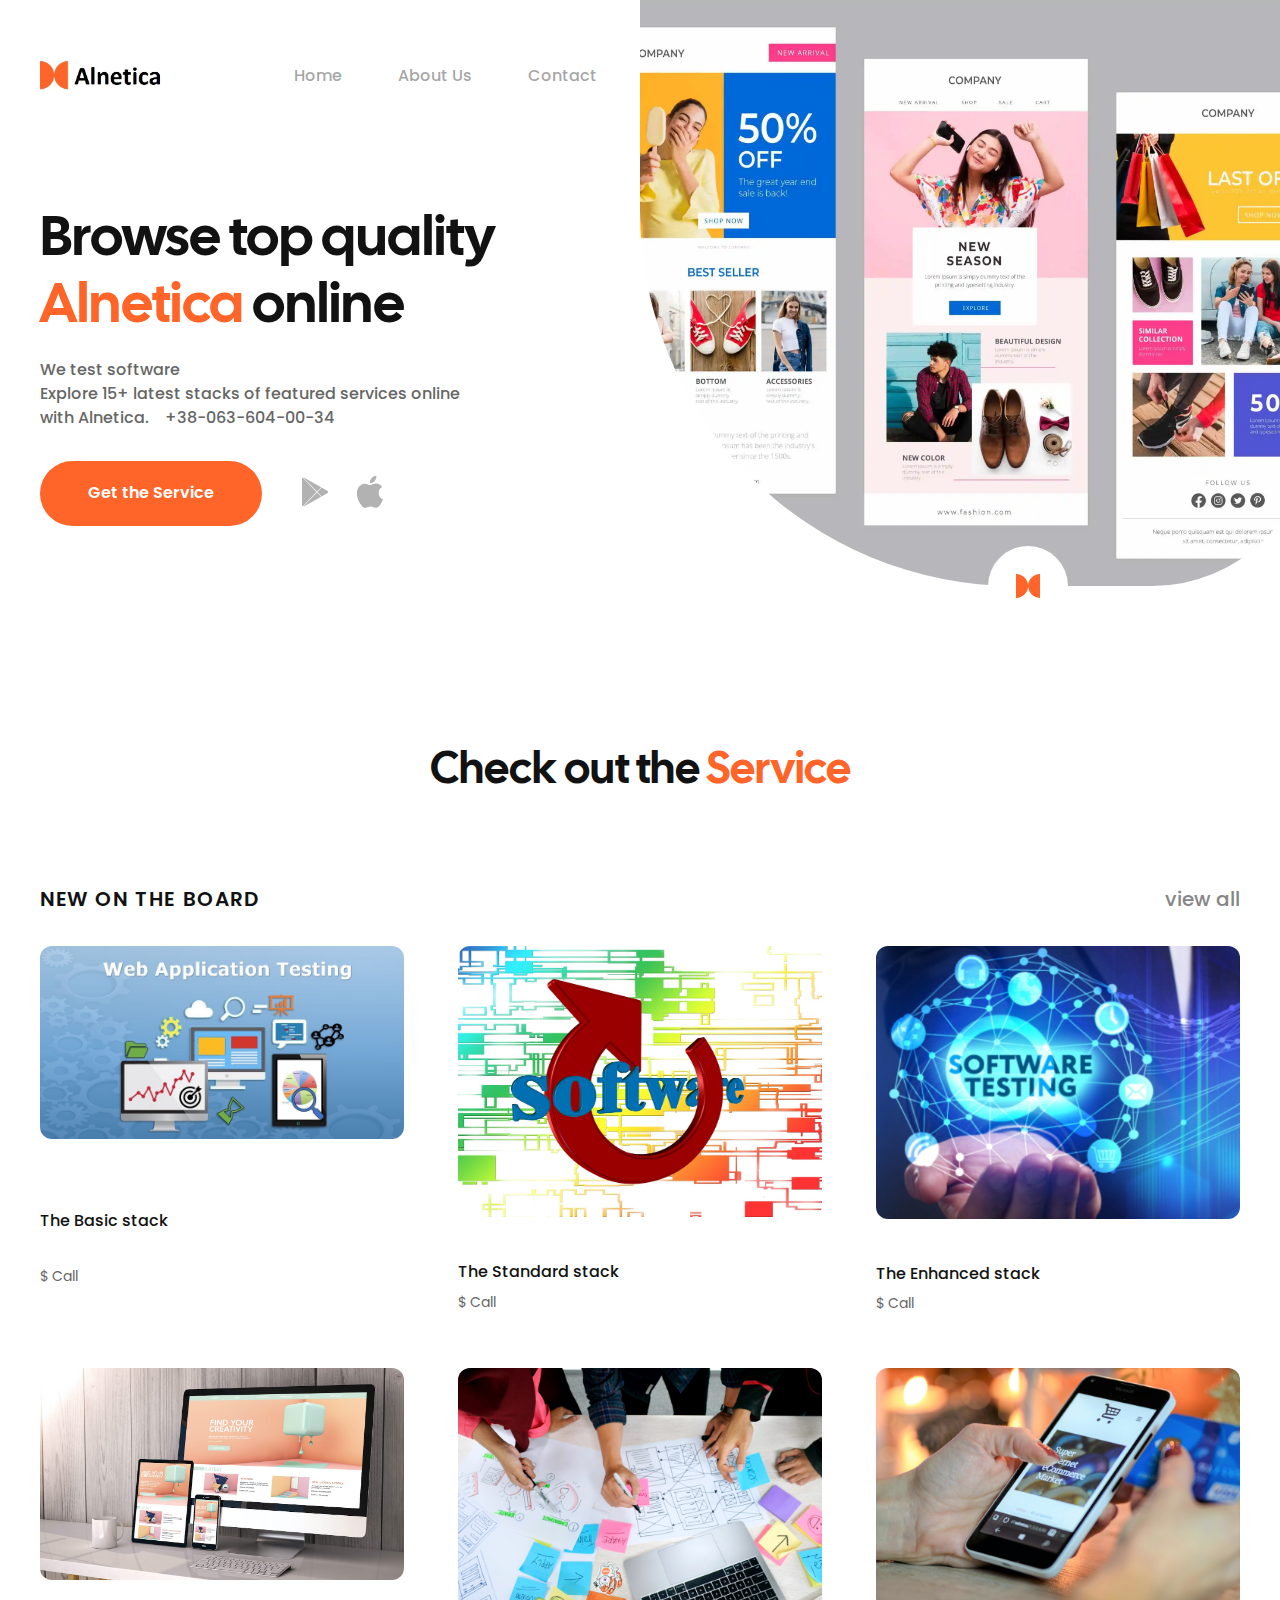
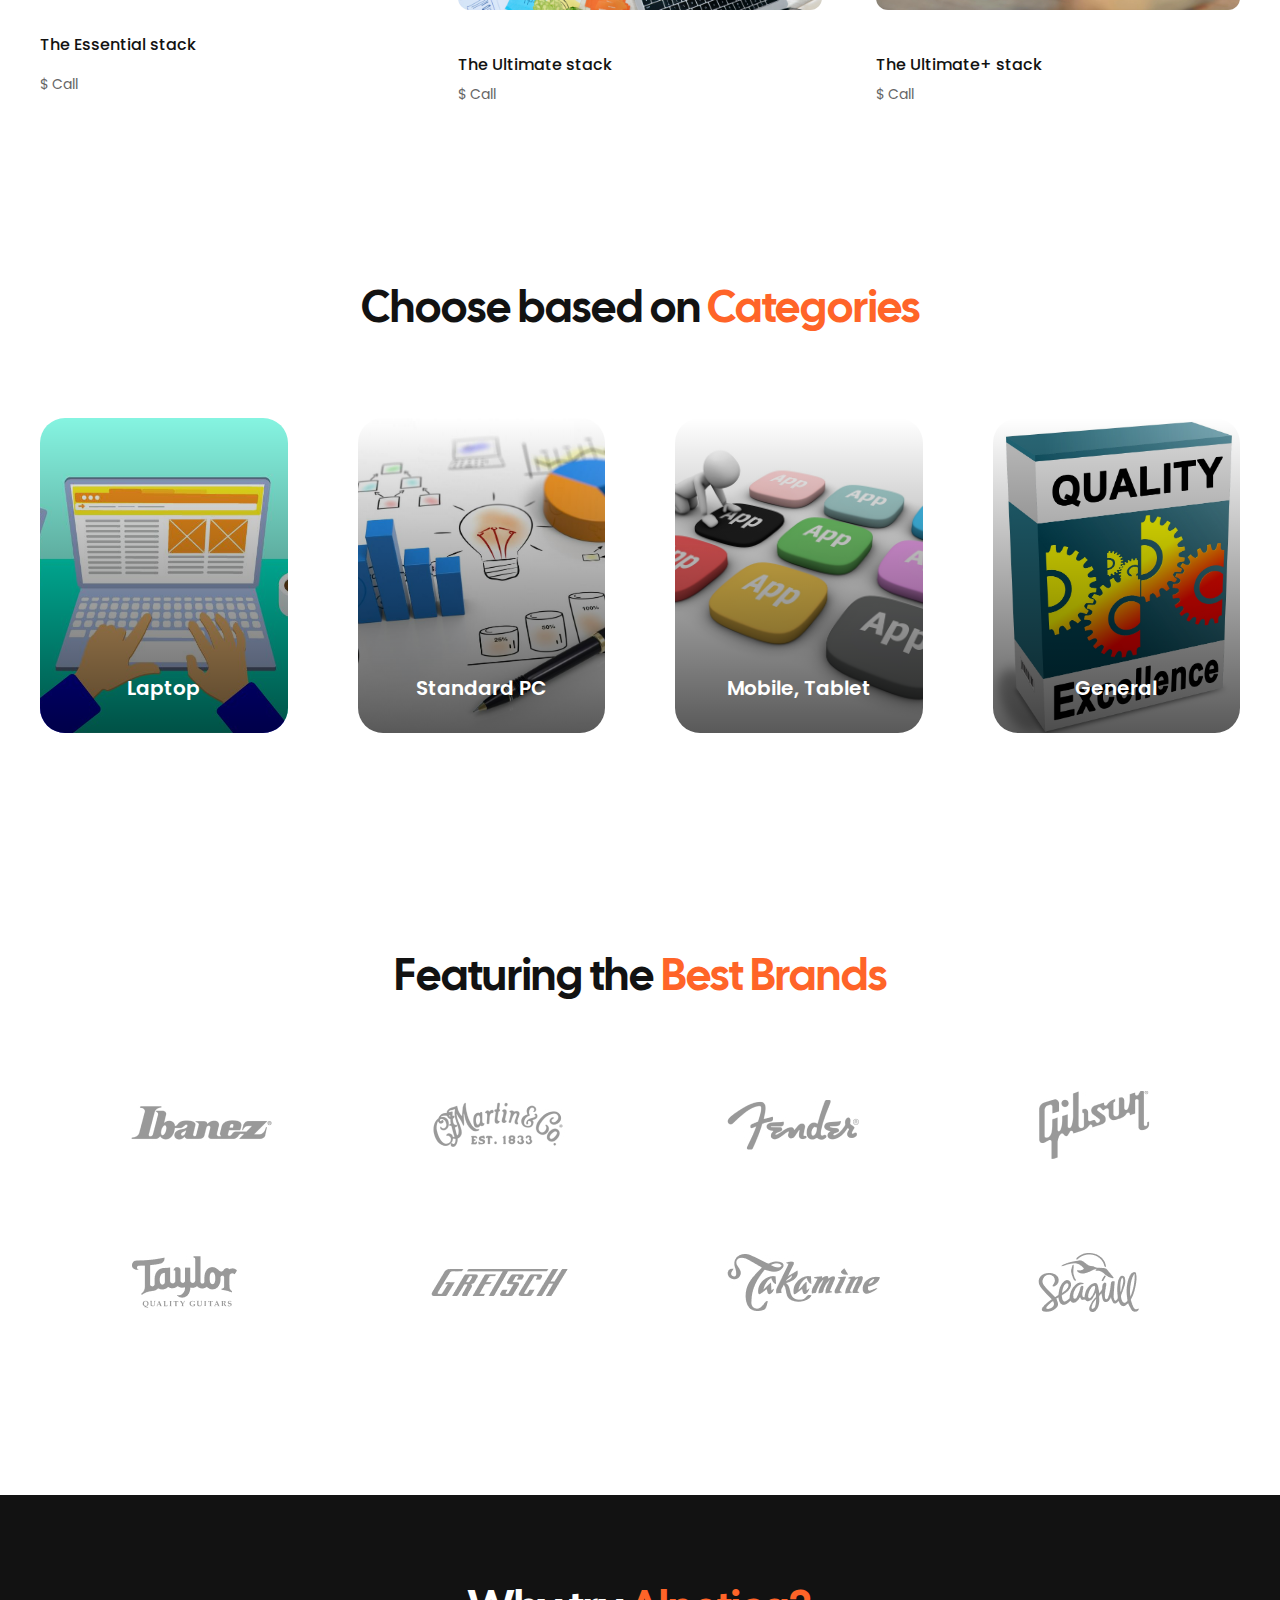
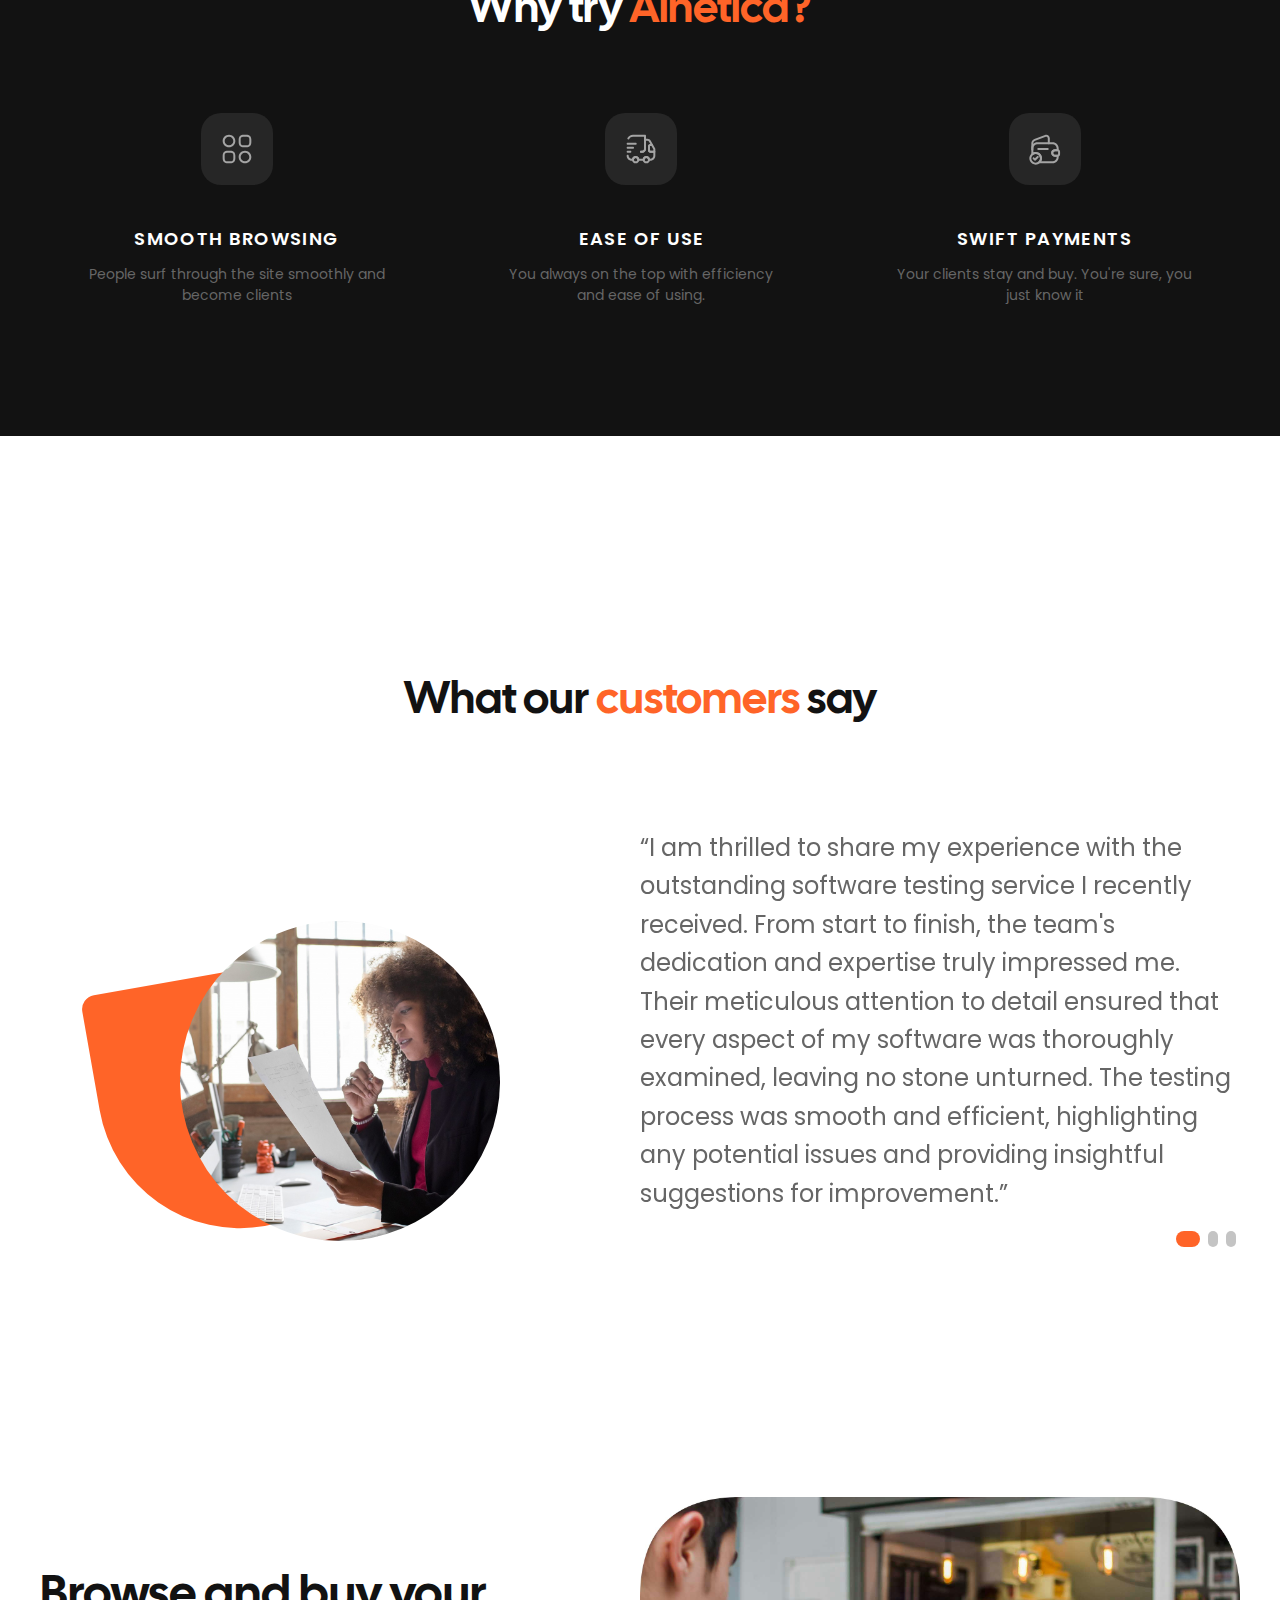
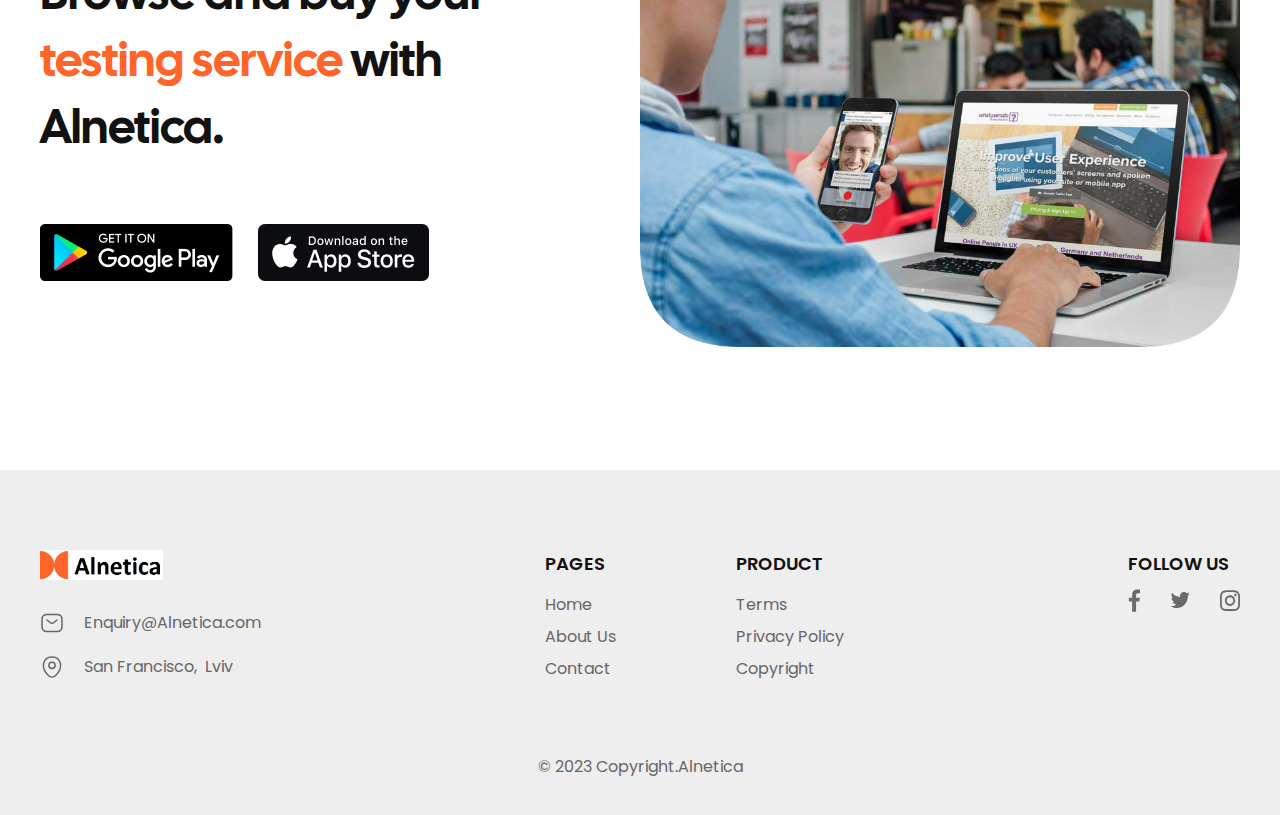
<file: index.html>
<!DOCTYPE html>
<html lang="en">
	<head>
		<meta charset="UTF-8">
		<meta http-equiv="X-UA-Compatible" content="IE=edge">
		<link rel="icon" href="img/favicon.svg" type="">
		<link rel="stylesheet" href="css/style.css">
		<meta name="viewport" content="width=device-width, initial-scale=1.0">
		<link rel="stylesheet" href="https://unpkg.com/swiper@8/swiper-bundle.min.css" />
		<title>Alnetica - Testing Software</title>
	</head>
	<body>
		<div class="wrapper">
			<header class="header">
				<div class="header__container">
					<a href="index.html" class="header__logo"><img src="img/logo.svg" alt="Logo"></a>
					<nav class="header__menu menu">
						<ul class="menu__list">
							<li class="menu__item"><a href="index.html" class="menu__link">Home</a></li>
							<li class="menu__item"><a href="pages/about.html" class="menu__link">About Us</a></li>
							<li class="menu__item"><a href="pages/contact.html" class="menu__link">Contact</a></li>
						</ul>
					</nav>
				</div>
			</header>
			<main class="page">
				<section class="page__main main">
					<div class="main__container">
						<div class="main__content">
							<h1 class="main__title">Browse top quality <span>Alnetica</span> online</h1>
							<p class="main__text"><bold>We test software</bold><br>Explore 15+ latest stacks of featured services online with Alnetica. &nbsp;&nbsp;  +38-063-604-00-34</p>
							<div class="main__actions actions-main">
								<a href="pages/contact.html" class="actions-main__button">Get the Service</a>
								<div class="actions-main__icon">
									<img src="img/main/google.svg" alt="Google Icon">
								</div>
								<div class="actions-main__icon">
									<img src="img/main/apple.svg" alt="Apple Icon">
								</div>
							</div>
						</div>
						<div class="main__decor">
							<div class="main__image">
								<img src="img/main/main-decor.png" alt="Main Decor">
							</div>
						</div>
					</div>
				</section>
				<section class="page__store store">
					<div class="store__container">
						<h2 class="store__title title">
							Check out the <span>Service</span>
						</h2>
						<div class="store__body body-store">
							<div class="body-store__header">
								<div class="body-store__title">NEW ON THE BOARD</div>
								<a href="" class="body-store__all">view all</a>
							</div>
							<div class="body-store__items">
								<div class="body-store__item item">
									<a href="" class="item__image">
										<img src="img/store/01.jpg" alt="Item">
									</a>
									<a href="" class="item__title">The Basic stack</a>
									<div class="item__price">$ Call</div>
								</div>
								<div class="body-store__item item">
									<a href="" class="item__image">
										<img src="img/store/02.jpg" alt="Item">
									</a>
									<a href="" class="item__title">The Standard stack</a>
									<div class="item__price">$ Call</div>
								</div>
								<div class="body-store__item item">
									<a href="" class="item__image">
										<img src="img/store/03.jpg" alt="Item">
									</a>
									<a href="" class="item__title">The Enhanced stack</a>
									<div class="item__price">$ Call</div>
								</div>
								<div class="body-store__item item">
									<a href="" class="item__image">
										<img src="img/store/04.jpg" alt="Item">
									</a>
									<a href="" class="item__title">The Essential stack</a>
									<div class="item__price">$ Call</div>
								</div>
								<div class="body-store__item item">
									<a href="" class="item__image">
										<img src="img/store/05.jpg" alt="Item">
									</a>
									<a href="" class="item__title">The Ultimate stack</a>
									<div class="item__price">$ Call</div>
								</div>
								<div class="body-store__item item">
									<a href="" class="item__image">
										<img src="img/store/06.jpg" alt="Item">
									</a>
									<a href="" class="item__title">The Ultimate+ stack</a>
									<div class="item__price">$ Call</div>
								</div>
							</div>
						</div>
					</div>
				</section>
				<section class="page__categories categories">
					<div class="categories__container">
						<h2 class="categories__title title">Choose based on <span>Categories</span></h2>
						<div class="categories__items">
							<a href="" class="categories__item item-category">
								<div class="item-category__title">Laptop</div>
								<div class="item-category__image">
									<img src="img/categories/01.jpg" alt="Category">
								</div>
							</a>
							<a href="" class="categories__item item-category">
								<div class="item-category__title">Standard PC</div>
								<div class="item-category__image">
									<img src="img/categories/02.jpg" alt="Category">
								</div>
							</a>
							<a href="" class="categories__item item-category">
								<div class="item-category__title">Mobile, Tablet</div>
								<div class="item-category__image">
									<img src="img/categories/03.jpg" alt="Category">
								</div>
							</a>
							<a href="" class="categories__item item-category">
								<div class="item-category__title">General</div>
								<div class="item-category__image">
									<img src="img/categories/04.jpg" alt="Category">
								</div>
							</a>
						</div>
					</div>
				</section>
				<section class="page__brands brands">
					<div class="brands__container">
						<h2 class="brands__title title">Featuring the <span>Best Brands</span></h2>
						<div class="brands__items">
							<div class="brands__item">
								<img src="img/brands/01.jpg" alt="Brand">
							</div>
							<div class="brands__item">
								<img src="img/brands/02.jpg" alt="Brand">
							</div>
							<div class="brands__item">
								<img src="img/brands/03.jpg" alt="Brand">
							</div>
							<div class="brands__item">
								<img src="img/brands/04.jpg" alt="Brand">
							</div>
							<div class="brands__item">
								<img src="img/brands/05.jpg" alt="Brand">
							</div>
							<div class="brands__item">
								<img src="img/brands/06.jpg" alt="Brand">
							</div>
							<div class="brands__item">
								<img src="img/brands/07.jpg" alt="Brand">
							</div>
							<div class="brands__item">
								<img src="img/brands/08.jpg" alt="Brand">
							</div>
						</div>
					</div>
				</section>
				<section class="page__why why">
					<div class="why__container">
						<h2 class="why__title title">Why try <span>Alnetica?</span></h2>
						<div class="why__items">
							<div class="why__item item-why">
								<div class="item-why__icon">
									<img src="img/why/01.svg" alt="Icon">
								</div>
								<div class="item-why__title">Smooth Browsing</div>
								<div class="item-why__text">People surf through the site smoothly and become clients</div>
							</div>
							<div class="why__item item-why">
								<div class="item-why__icon">
									<img src="img/why/02.svg" alt="Icon">
								</div>
								<div class="item-why__title">EASE OF USE</div>
								<div class="item-why__text">You always on the top with efficiency and ease of using.</div>
							</div>
							<div class="why__item item-why">
								<div class="item-why__icon">
									<img src="img/why/03.svg" alt="Icon">
								</div>
								<div class="item-why__title">SwiFT PAYMENTS</div>
								<div class="item-why__text">Your clients stay and buy. You're sure, you just know it</div>
							</div>
						</div>
					</div>
				</section>
				<section class="page__reviews reviews">
					<div class="reviews__container">
						<h2 class="reviews__title title">What our <span>customers</span> say</h2>
						<div class="reviews__swiper swiper-reviews swiper">
							<!-- Additional required wrapper -->
							<div class="swiper-reviews__wrapper swiper-wrapper">
								<!-- Slides -->
								<div class="swiper-reviews__slide slide-swiper-reviews swiper-slide">
									<div class="slide-swiper-reviews__picture">
										<div class="slide-swiper-reviews__image">
											<img src="img/reviews/01.jpg" alt="Reviews">
										</div>
									</div>
									<div class="slide-swiper-reviews__body">
										<div class="slide-swiper-reviews__text">
											“I am thrilled to share my experience with the outstanding software testing service I recently received. From start to finish, the team's dedication and expertise truly impressed me.

											Their meticulous attention to detail ensured that every aspect of my software was thoroughly examined, leaving no stone unturned. The testing process was smooth and efficient, highlighting any potential issues and providing insightful suggestions for improvement.”
										</div>
										<div class="slide-swiper-reviews__author">
											<div class="slide-swiper-reviews__name">Carly Mayers</div>
											<div class="slide-swiper-reviews__position">PROFESSIONAL MARKETER</div>
										</div>
									</div>
								</div>
								<div class="swiper-reviews__slide slide-swiper-reviews swiper-slide">
									<div class="slide-swiper-reviews__picture">
										<div class="slide-swiper-reviews__image">
											<img src="img/reviews/02.jpg" alt="Reviews">
										</div>
									</div>
									<div class="slide-swiper-reviews__body">
										<div class="slide-swiper-reviews__text">
											<p> “What truly set this service apart was their commitment to delivering a top-notch product. Their clear and concise communication kept me well-informed throughout the testing phase, instilling confidence in the reliability of my software. It's evident that they take pride in their work and genuinely care about the success of their clients.”</p>
								
										</div>
										<div class="slide-swiper-reviews__author">
											<div class="slide-swiper-reviews__name">Debby Ortega</div>
											<div class="slide-swiper-reviews__position">TRADEMARK OWNER</div>
										</div>
									</div>
								</div>
								<div class="swiper-reviews__slide slide-swiper-reviews swiper-slide">
									<div class="slide-swiper-reviews__picture">
										<div class="slide-swiper-reviews__image">
											<img src="img/reviews/03.jpg" alt="Reviews">
										</div>
									</div>
									<div class="slide-swiper-reviews__body">
										<div class="slide-swiper-reviews__text">
											“Thanks to their diligent efforts, I can now release my software with full confidence in its functionality and stability. I am incredibly grateful for the exceptional software testing service I received and would wholeheartedly recommend them to anyone seeking a reliable, thorough, and professional testing partner.”
										</div>
										<div class="slide-swiper-reviews__author">
											<div class="slide-swiper-reviews__name">Max Hilt</div>
											<div class="slide-swiper-reviews__position">PROFESSIONAL ARTIST</div>
										</div>
									</div>
								</div>
							</div>
							<!-- If we need pagination -->
							<div class="swiper-reviews__pagination swiper-pagination"></div>
						</div>
					</div>
				</section>
				<section class="page__favorite favorite">
					<div class="favorite__container">
						<div class="favorite__body">
							<h2 class="favorite__title title">Browse and buy your <span>testing service</span> with Alnetica.</h2>
							<div class="favorite__apps apps-favorite">
								<a href="" class="apps-favorite__item">
									<img src="img/favorite/google.jpg" alt="google">
								</a>
								<a href="" class="apps-favorite__item">
									<img src="img/favorite/apple.jpg" alt="apple">
								</a>
							</div>
						</div>
						<div class="favorite__images">
							<img src="img/favorite/image.jpg" alt="Image">
						</div>
					</div>
				</section>
			</main>
			<footer class="footer">
				<div class="footer__container">
					<div class="footer__body body-footer">
						<div class="body-footer__column">
							<a href="index.html" class="body-footer__logo">
								<img src="img/logo.svg" alt="Footer Logo">
							</a>
							<ul class="body-footer__contacts contacts-footer">
								<li class="contacts-footer__item">
									<a href="mailto:enquiry@Alnetica.com" class="contacts-footer__link contacts-footer__link_mail">Enquiry@Alnetica.com</a>
								</li>
								<li class="contacts-footer__item">
									<a href="#" class="contacts-footer__link contacts-footer__link_location">San Francisco, &nbspLviv</a>
								</li>
							</ul>
						</div>
						<div class="body-footer__column body-footer__column_full">
							<nav class="body-footer__menu menu-footer">
								<div class="menu-footer__column">
									<div class="menu-footer__title">Pages</div>
									<ul class="menu-footer__list">
										<li class="menu-footer__item">
											<a href="index.html" class="menu-footer__link">Home</a>
										</li>
										<li class="menu-footer__item">
											<a href="pages/about.html" class="menu-footer__link">About Us</a>
										</li>
										<li class="menu-footer__item">
											<a href="pages/contact.html" class="menu-footer__link">Contact</a>
										</li>
									</ul>
								</div>
								<div class="menu-footer__column">
									<div class="menu-footer__title">Product</div>
									<ul class="menu-footer__list">
										<li class="menu-footer__item">
											<a href="pages/terms.html" class="menu-footer__link">Terms</a>
										</li>
										<li class="menu-footer__item">
											<a href="pages/privacypolicy.html" class="menu-footer__link">Privacy Policy</a>
										</li>
										<li class="menu-footer__item">
											<a href="pages/copyright.html" class="menu-footer__link">Copyright</a>
										</li>
									</ul>
								</div>
							</nav>
						</div>
						<div class="body-footer__column">
							<div class="body-footer__social social-footer">
								<div class="social-footer__title">Follow us</div>
								<div class="social-footer__items">
									<a href="https://www.facebook.com/" class="social-footer__item">
										<img src="img/footer/social//01.svg" alt="">
									</a>
									<a href="https://twitter.com/" class="social-footer__item">
										<img src="img/footer/social//02.svg" alt="">
									</a>
									<a href="https://www.instagram.com/" class="social-footer__item">
										<img src="img/footer/social//03.svg" alt="">
									</a>
								</div>
							</div>
						</div>
					</div>
					<div class="footer__copy">
						© 2023 Copyright.Alnetica
					</div>
				</div>
			</footer>
		</div>
		<script src="https://unpkg.com/swiper@8/swiper-bundle.min.js"></script>
		<script src="js/script.js"></script>
	</body>
</html>
</file>
<file: css/style.css>
@import url(https://fonts.googleapis.com/css?family=Poppins:regular,500,600&display=swap);

@font-face {
	font-family: CalSans;
	font-display: swap;
	src: url("../fonts/CalSans-SemiBold.woff2") format("woff2"), url("../fonts/CalSans-SemiBold.woff") format("woff");
	font-weight: 400;
	font-style: normal;
}

*,
*::before,
*::after {
	margin: 0;
	padding: 0;
	border: none;
	box-sizing: border-box;
}

html,
body {
	height: 100%;
	min-width: 320px;
}
body {
	line-height: 1;
	font-family: Poppins;
	color: #666666;
}
a {
	text-decoration: none;
}
li {
	list-style: none;
}
/* ---------------------------------------- */
.wrapper {
	overflow: hidden;
	min-height: 100%;
	display: flex;
	flex-direction: column;
}
/* ------------------------------------------- */

.title{
	font-family: CalSans;
	color: #121212;
	text-align: center;
	font-size: 44px;
	line-height: 1.2;
}
.title span{
	color: #FF6428;
}
@media (max-width: 767.98px){
	.title {
		font-size: 38px;
	}
}

/* ---------------------------------------- */
.page {
	flex: 1 1 auto;
}
.page__main {}
.page__store {}
.page__categories {}
.page__brands {}
.page__why {}
.page__reviews {}
.page__favorite{}
/* ---------------------------------------- */
[class*="__container"] {
	max-width: 1230px;
	margin: 0 auto;
	padding: 0px 15px;
}

/* ---------------------------------------- */
.header {
	position: absolute;
	top: 0;
	left: 0;
	width: 100%;
	z-index: 50;
}
.header__container {
	padding-top: 5px;
	padding-bottom: 5px;
	display: flex;
	gap: 131px;
	align-items: center;
	min-height: 152px;
}
.header__logo {}
.header__menu {}

.menu {
	padding: 10px 15px 10px 0px;
	border-radius: 5px;
	background-color: rgba(255, 255, 255, 0.8);
}
.menu__list {
	display: flex;
	column-gap: 56px;
	row-gap: 10px;
	flex-wrap: wrap;
}
.menu__item {}
.menu__link {
	color: rgba(18, 18, 18, 0.4);
	font-weight: 500;
}
.menu__link:hover {
	text-decoration: underline;
}
@media (max-width: 1092px) {
	.header__container {
		gap: 50px;
		min-height: 100px;
	}

	.menu__list {
		column-gap: 40px;
	}
}
@media (max-width: 767.98px) {
	.header__container {
		min-height: 65px;
	}
}
@media (max-width:479.98px) {
	.header__container {
		gap: 15px;
	}

	.menu {
		padding: 0;
	}
	.menu__list {
		column-gap: 20px;
	}

	.header__logo {
		width: 28px;
		flex: 0 0 28px;
		overflow: hidden;
	}
}
/* ------------------------------------------- */
.main {
	padding-bottom: 80px;
}
@media (max-width: 991.98px){
	.main {padding-bottom: 50px;}
}
@media (max-width: 767.98px) {
	.main {
		padding-bottom: 30px;
	}
}

.main__container {
	display: flex;
}

.main__content {
	flex: 0 1 50%;
	align-self: flex-end;
	padding-top: 120px;
	padding-bottom: 60px;
	padding-right: 20px;
}

.main__title {
	font-family: CalSans;
	color: #121212;
	font-size: 56px;
	line-height: 1.2;
}

.main__title span {
	color: #FF6428;
}

.main__title:not(:last-child) {
	margin-bottom: 16px;
}

.main__text {
	line-height: 24px;
	font-weight: 500;
	max-width: 420px;
}

.main__text:not(:last-child) {
	margin-bottom: 31px;
}

.main__actions {}

.actions-main {
	display: flex;
	align-items: center;
}

.actions-main__button {
	text-align: center;
	padding: 18.5px 48px;
	background-color: #FF6428;
	border-radius: 40px;
	color: #fff;
	font-weight: 600;
	line-height: 28px;
	transition: all 0.3s ease 0s;
}
.actions-main__button:hover{
	background-color: #ba4619;
}

.actions-main__button:not(:last-child) {
	margin-right: 40px;
}

.actions-main__icon {}

.actions-main__icon:not(:last-child) {
	margin-right: 27px;
}

.main__decor {
	flex: 0 1 50%;
}

.main__image {
	/* display: inline-block; */
	position: relative;
	margin-right: -135px;
	max-width: 672px;
	padding-bottom: 97.6%;
}

.main__image img {
	position: absolute;width: 100%;height: 100%;top: 0;left: 0;
	object-fit: cover;
	border-radius: 0 0 160px 375px;
}

.main__image::after {
	content: "";
	background: url('../img/main/decor.svg') 0 0 no-repeat;
	width: 80px;
	height: 80px;
	right: 36.3%;
	bottom: 0;
	transform: translate(0, 50%);
	position: absolute;
}

@media (max-width: 1092px) {
	.main__image img {
		width: 100%;
	}

	.main__content {
		flex: 0 0 60%;
		padding-bottom: 0;
	}

	.main__decor {
		flex: 0 0 40%;
	}
}

@media (max-width: 767.98px) {
	.main__content {
		flex: 1 1 100%;
		padding-right: 0;
		padding-top: 80px;
	}

	/*.main__decor {
		display: none;
	}*/

	.main__title {
		font-size: 44px;
	}
}
@media (max-width: 479.98px) {
	.actions-main {
		flex-wrap: wrap;
		justify-content: center;
	}

	.actions-main__button {
		flex: 1 1 100%;
	}
	.actions-main__button:not(:last-child) {
		margin-right: 0px;
		margin-bottom: 15px;
	}
}
/* ------------------------------------------- */
.store {
	padding-top: 80px;
	padding-bottom: 90px;
}
.store__container {}
.store__title {
	margin-bottom: 86px;
}
.store__body {}

.body-store {}
.body-store__header {
	margin-bottom: 32px;
	display: flex;
	flex-wrap: wrap;
	align-items: center;
	justify-content: space-between;
	gap: 15px;
}
.body-store__title {
	letter-spacing: 0.08em;
	font-size: 20px;
	line-height: 1.5;
	text-transform: uppercase;
	color: #121212;
	font-weight: 600;
}
.body-store__all {
	color: #868686;
	font-size: 20px;
	line-height: 1.5;
	font-weight: 500;
}
.body-store__items {
	display: grid;
	grid-template-columns: repeat(3, 1fr);
	gap: 54px;
}
.body-store__item {}

.item {
	display: grid;
}
.item__image {
	text-align: center;
}
.item__image img{
	max-width: 100%;
	border-radius: 12px;
}
.item__image:not(:last-child){
	margin-bottom: 40px;
}

.item__title {
	color: #121212;
	font-weight: 500;
	font-size: 16px;
	line-height:1.5;
	justify-self: start;
}
.item__title:not(:last-child) {
	margin-bottom: 7px;
}
.item__title:hover{
	text-decoration: underline;
}
.item__price {
	font-size: 14px;
	line-height: 21px;
}
@media (max-width: 991.98px) {
	.store{
		padding-top:50px;
		padding-bottom: 50px;
	}
	.store__title {
		margin-bottom: 50px;
	}
	.body-store__items {
		grid-template-columns: repeat(2, 1fr);
	}
}

@media (max-width: 767.98px) {
	.store {
		padding-top: 30px;
		padding-bottom: 30px;
	}
	.store__title {
		margin-bottom: 20px;
	}
	.item__image:not(:last-child) {
		margin-bottom: 20px;
	}
}
@media (max-width: 560px) {
	.body-store__items {
		grid-template-columns: repeat(1, 1fr);
	}
}

/* ----------------------------------------------- */

.categories {
	padding-top: 90px;
	padding-bottom: 110px;
}
.categories__container {}
.categories__title {
	margin-bottom: 80px;
}
.categories__items {
	display: grid;
	grid-template-columns: repeat(4, 1fr);
	column-gap: 70px;
	row-gap: 35px;
}

.categories__item {}

.item-category {
	position: relative;
}

.item-category:hover .item-category__image img{
	transform: scale(1.1);
}
.item-category__title {
	text-align: center;
	position: absolute;
	bottom: 0;
	left: 0;
	padding: 30px 20px;
	color: #fff;
	font-size: 20px;
	line-height: 1.5;
	font-weight: 600;
	z-index: 3;
	width: 100%;
}

.item-category__image {
	position: relative;
	overflow: hidden;
	border-radius: 25px;
	padding-bottom: 127%;
}
.item-category__image::before{
	content:"";
	position: absolute;
	top: 0;
	left: 0;
	width: 100%;
	height: 100%;
	z-index: 2;
	background: linear-gradient(to bottom, rgba(0, 0, 0, 0) 0%, rgba(0, 0, 0, 0.65) 100%);
}
.item-category__image img{
	transition: all 0.3s ease 0s;
	position: absolute;width: 100%;height: 100%;top: 0;left: 0;
	object-fit: cover;
}
@media (max-width: 1230px){
	.categories__items {
		column-gap:40px;
	}  
}
@media (max-width: 991.98px) {
	.categories {
		padding-top: 50px;
		padding-bottom: 50px;
	}
.categories__title {
		margin-bottom: 50px;
	}
	.categories__items {
		column-gap: 30px;
	}
	.categories__items {
		grid-template-columns: repeat(2, 1fr);
	}
}
@media (max-width: 767.98px) {
	.categories {
		padding-top: 30px;
		padding-bottom: 30px;
	}
	.categories__title {
		margin-bottom: 20px;
	}
}
@media (max-width: 479.98px) {
	.categories__items {
		row-gap: 20px;
		grid-template-columns: repeat(1, 1fr);
	}
}

/* ---------------------------------------------- */
.brands {
	padding-top:110px;
	padding-bottom: 180px;
}
.brands__container {}
.brands__title {
	margin-bottom: 75px;
}
.brands__items {
	max-width: 1020px;
	margin: 0 auto;
	display: grid;
	grid-template-columns: repeat(4,auto);
	align-items: center;
	justify-content: space-between;
	column-gap: 20px;
	row-gap: 80px;
}
.brands__item {}
.brands__item img{
	max-width: 100%;
}

@media (max-width: 991.98px){
	.brands {
		padding-top: 50px;
		padding-bottom: 50px;
	}
	.brands__title {
		margin-bottom: 40px;
	}
	.brands__items {
		row-gap: 50px;
		grid-template-columns: repeat(3, auto);
	}
}
@media (max-width: 767.98px) {
	.brands {
		padding-top: 30px;
		padding-bottom: 30px;
	}
	.brands__title {
		margin-bottom:20px;
	}
}
@media (max-width:600px) {
	.brands__items {
		row-gap: 20px;
		justify-content: center;
		grid-template-columns: repeat(2, auto);
	}
}

/* --------------------------------------- */
.why {
	background-color: #121212;
	padding-top: 90px;
	padding-bottom: 90px;
}
.why__container {}
.why__title {
	margin-bottom: 35px;
	color: #fff;
}
.why__items {
	display: grid;
	grid-template-columns: repeat(3,auto);
	justify-content: space-between;
	gap: 30px;
}
.why__item {}

.item-why {
	display: grid;
	justify-items: center;
	padding: 40px;
	text-align: center;
}
.item-why__icon {
	background: #262626;
	border-radius: 20px;
	display: flex;
	width: 72px;
	height: 72px;
	justify-content:center;
	align-items: center;
}
.item-why__icon:not(:last-child){
	margin-bottom: 40px;
}

.item-why__title {
	text-transform: uppercase;
	font-weight: 600;
	color: #fff;
	font-size: 18px;
	line-height: 1.5;
	letter-spacing: 0.08em;
}
.item-why__title:not(:last-child) {
	margin-bottom: 12px;
}
.item-why__text {
	font-size: 14px;
	line-height: 1.5;
}
@media (max-width: 991.98px) {
	.why {
		padding-top: 50px;
		padding-bottom: 50px;
	}
	.why__items {
		grid-template-columns: repeat(2, auto);
	}
}
@media (max-width: 767.98px) {
	.item-why {
		padding: 20px;
	}
	.why__items {
		justify-content: stretch;
		grid-template-columns: repeat(1, auto);
	}
}

/* ----------------- */
.reviews {
	padding-top: 240px;
	padding-bottom:240px;
}
.reviews__container {}

.reviews__title {
	margin-bottom: 100px;
}

.reviews__swiper {}

.swiper-reviews {}
.swiper-reviews__wrapper {}
.swiper-reviews__slide {
	
}
.slide-swiper-reviews {
	display: flex;
}
.slide-swiper-reviews__picture {
	overflow: hidden;
	flex: 0 1 50%;
	display: flex;
	justify-content:center;
	align-items: center;
}
.slide-swiper-reviews__image {
	width: 320px;
	height: 320px;
	position: relative;
}
.slide-swiper-reviews__image::before{
	content: "";
	position: absolute;
	width:285px;
	height: 257px;
	top: 50px;left: -80px;
	transform: rotate(-10deg);
	background-color: #FF6428;
	border-radius: 40px 0px 400px 400px;
}
.slide-swiper-reviews__image img{
	border-radius: 50%;
	position: absolute;
	width: 100%;
	height: 100%;
	top: 0;left: 0;
	object-fit: center;
}
.slide-swiper-reviews__body {
	flex: 0 1 50%;
}
.slide-swiper-reviews__text {

	font-size: 24px;
	line-height: 160%;
}
.slide-swiper-reviews__text p:not(:last-child) {
	margin-bottom: 15px;
}
.slide-swiper-reviews__text:not(:last-child){
	margin-bottom: 56px;
}

.slide-swiper-reviews__author {

}
.slide-swiper-reviews__name {
	font-weight: 600;
	font-size: 24px;
	line-height: 160%;
	color: #000;
}
.slide-swiper-reviews__name:not(:last-child) {
	margin-bottom: 8px;
}
.slide-swiper-reviews__position {
	color: #868686;
	font-size: 18px;
	letter-spacing: 0.08em;
	font-weight: 500;
	text-transform: uppercase;
}

.swiper-reviews__pagination {
	display: flex;
	transform: translate(0px,-100%);
	justify-content: flex-end;
}
.swiper-reviews__pagination .swiper-pagination-bullet{
	opacity: 1;
	background: #C4C4C4;
	border-radius: 20px;
	flex: 0 0 10px;
	height: 16px;
	transition: all 0.3s ease 0s;
}
.swiper-reviews__pagination .swiper-pagination-bullet-active{
	background: #FF6428;
	flex: 0 0 24px;
}
@media (max-width: 1230px) {
	.reviews__swiper.swiper {
		margin-left: -15px;
	}
}
@media (max-width: 991.98px) {
	.reviews {
		padding-top: 80px;
		padding-bottom: 80px;
	}
	.reviews__title {
		margin-bottom: 50px;
	}
	.slide-swiper-reviews__body{
		padding-left: 15px;
	}
	.slide-swiper-reviews {
		flex-direction: column;
		
	}
	.slide-swiper-reviews__picture {
		margin-bottom: 25px;
	}
	.swiper-reviews__pagination.swiper-pagination {
		position: relative;
		bottom: 0;
		justify-content: center;
		transform: translate(0px,0px);
		padding-top: 35px;
	}
}
@media (max-width: 767.98px) {
	.reviews {
		padding-top: 30px;
		padding-bottom: 30px;
	}
	.reviews__title {
		margin-bottom: 30px;
	}
}
@media (max-width: 479.98px) {
	.slide-swiper-reviews__image {
		width: 270px;
		height: 270px;
	}
	.slide-swiper-reviews__image::before {
		content: "";
		position: absolute;
		width: 225px;
		height: 187px;
		top: 50px;
		left: -80px;
		transform: rotate(-10deg);
		background-color: #FF6428;
		border-radius: 40px 0px 400px 400px;
	}
	.slide-swiper-reviews__text {
		font-size: 18px;
	}
	.slide-swiper-reviews__text:not(:last-child) {
		margin-bottom: 25px;
	}
}

/* ----------------------------------- */
.favorite {
	padding-bottom: 120px;
}
.favorite__container {
	display: flex;
	align-items: center;
}
.favorite__body {
	padding-right: 20px;
	flex: 0 1 50%;
}
.favorite__title {
	text-align: left;
	font-size: 48px;
	line-height: 140%;
}
.favorite__title:not(:last-child){
	margin-bottom: 60px;
}

.favorite__apps {}

.apps-favorite {
	display: flex;
	gap: 25px;
}
.apps-favorite__item {}
.apps-favorite__item img {
	max-width: 100%;
}

.favorite__images {
	flex: 0 1 50%;
	text-align: center;
}
.favorite__images img{
	max-width: 100%;
}
@media (max-width: 991.98px) {
	.favorite {
		padding-bottom: 50px;
	}
	.favorite__container {
		flex-direction: column;
	}
	.favorite__title {
		font-size: 38px;
	}
	.favorite__title:not(:last-child) {
		margin-bottom:25px;
	}
}
@media (max-width: 767.98px) {
	.favorite {
		padding-bottom:30px;
	}
}

/* ----------------------------------- */

.footer {
	background: #EEEEEE;
	padding-top: 80px;
	padding-bottom: 40px;
}
.footer__container {}
.footer__body {
	
}

.body-footer {
	display: flex;
	gap: 50px;
}
.body-footer__column {
	
}
.body-footer__column_full{
	flex: 1 1 auto;
}
.body-footer__logo {
	display: inline-block;
}
.body-footer__logo:not(:last-child){
	margin-bottom: 28px;
}

.body-footer__contacts {}

.contacts-footer {}
.contacts-footer__item {}
.contacts-footer__item:not(:last-child) {
	margin-bottom: 20px;
}
.contacts-footer__link {
	color: #666;
	display: inline-block;
	line-height: 24px;
	padding-left: 44px;
}
.contacts-footer__link:hover {
	text-decoration: underline;
}

.contacts-footer__link_mail {
	background: url('../img/footer/sms.svg') left no-repeat;
}
.contacts-footer__link_location {
	background: url('../img/footer/location.svg') left no-repeat;
}

.body-footer__menu {}

.menu-footer {
	display: flex;
	gap:120px;
	justify-content: center;
}
.menu-footer__column {}
.menu-footer__title {
	text-transform: uppercase;
	color: #121212;
	font-size: 18px;
	font-weight: 600;
	line-height: 27px;
	margin-bottom:20px;
}
.menu-footer__list {}
.menu-footer__item {}
.menu-footer__item:not(:last-child) {
	margin-bottom: 16px;
}
.menu-footer__link {
	color: #666;
}
.menu-footer__link:hover{
	text-decoration: underline;
}

.body-footer__social {}

.social-footer {}
.social-footer__title {
	text-transform: uppercase;
	color: #121212;
	font-size: 18px;
	font-weight: 600;
	line-height: 27px;
	margin-bottom: 12px;
}
.social-footer__items {
	display: flex;
	gap: 30px;
	align-items: center;
}
.social-footer__item {}

.footer__copy {
	padding-top: 80px;
	text-align: center;
}

@media (max-width: 991.98px){
	.footer {
		padding-top: 30px;
		padding-bottom: 30px;
	}
	.body-footer {
		flex-wrap: wrap;
		justify-content: space-between;
	}
	.body-footer__column:first-child {
		flex: 1 1 100%;
	}
	.body-footer__column_full{
		flex: 0 1 50%;
	}
	.menu-footer {
		display: flex;
		gap: 50px;
		justify-content: space-between;
	}
}
@media (max-width: 767.98px) {
	.footer__copy {
		padding-top: 50px;
	}
}
</file>
